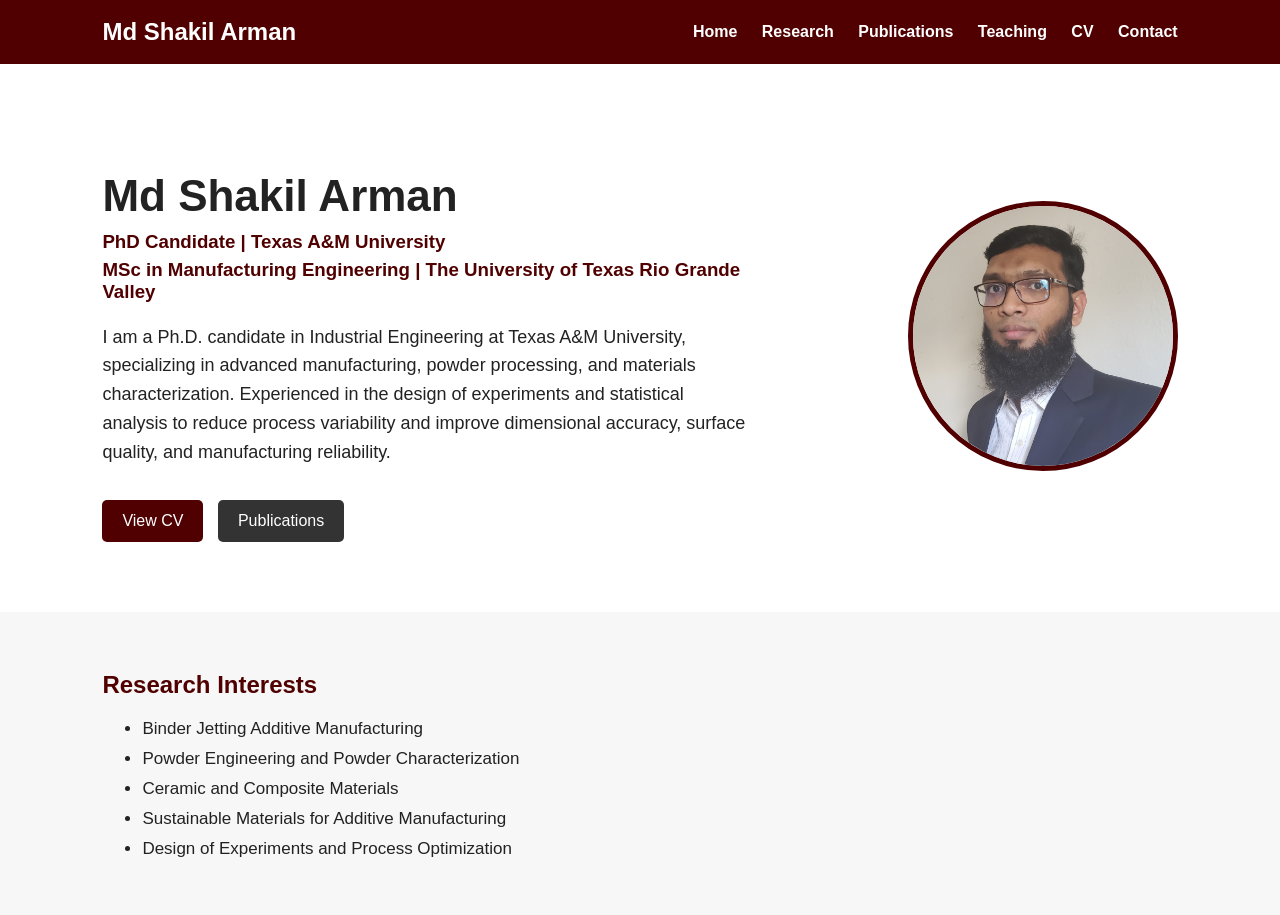
<file: index.html>
<!DOCTYPE html>
<html>
<head>
  <title>Md Shakil Arman</title>
  <link rel="stylesheet" href="style.css">
</head>
<body>

<nav>
  <h2>Md Shakil Arman</h2>
  <div>
    <a href="index.html">Home</a>
    <a href="research.html">Research</a>
    <a href="publications.html">Publications</a>
    <a href="teaching.html">Teaching</a>
    <a href="cv.html">CV</a>
    <a href="contact.html">Contact</a>
  </div>
</nav>

<section class="hero">

  <div class="hero-text">
    <h1>Md Shakil Arman</h1>

    <h3>PhD Candidate | Texas A&amp;M University</h3> 
  <h3>
  MSc in Manufacturing Engineering | The University of Texas Rio Grande Valley</h3>

    <p>
      I am a Ph.D. candidate in Industrial Engineering at Texas A&M University, specializing in advanced manufacturing, 
powder processing, and materials characterization. Experienced in the design of experiments and statistical analysis 
to reduce process variability and improve dimensional accuracy, surface quality, and manufacturing reliability.
    </p>

    <a class="button"
       href="mdshakilarmancv1.pdf"
       target="_blank">
      View CV
    </a>

    <a class="button secondary"
       href="publications.html">
      Publications
    </a>
  </div>

  <div class="hero-photo">
    <img src="profile.jpg" alt="Md Shakil Arman">
  </div>

</section>
    
  
<section class="content">
  <h2>Research Interests</h2>
  <ul>
    <li>Binder Jetting Additive Manufacturing</li>
    <li>Powder Engineering and Powder Characterization</li>
    <li>Ceramic and Composite Materials</li>
    <li>Sustainable Materials for Additive Manufacturing</li>
    <li>Design of Experiments and Process Optimization</li>
  </ul>
</section>

</body>
</html>
</file>
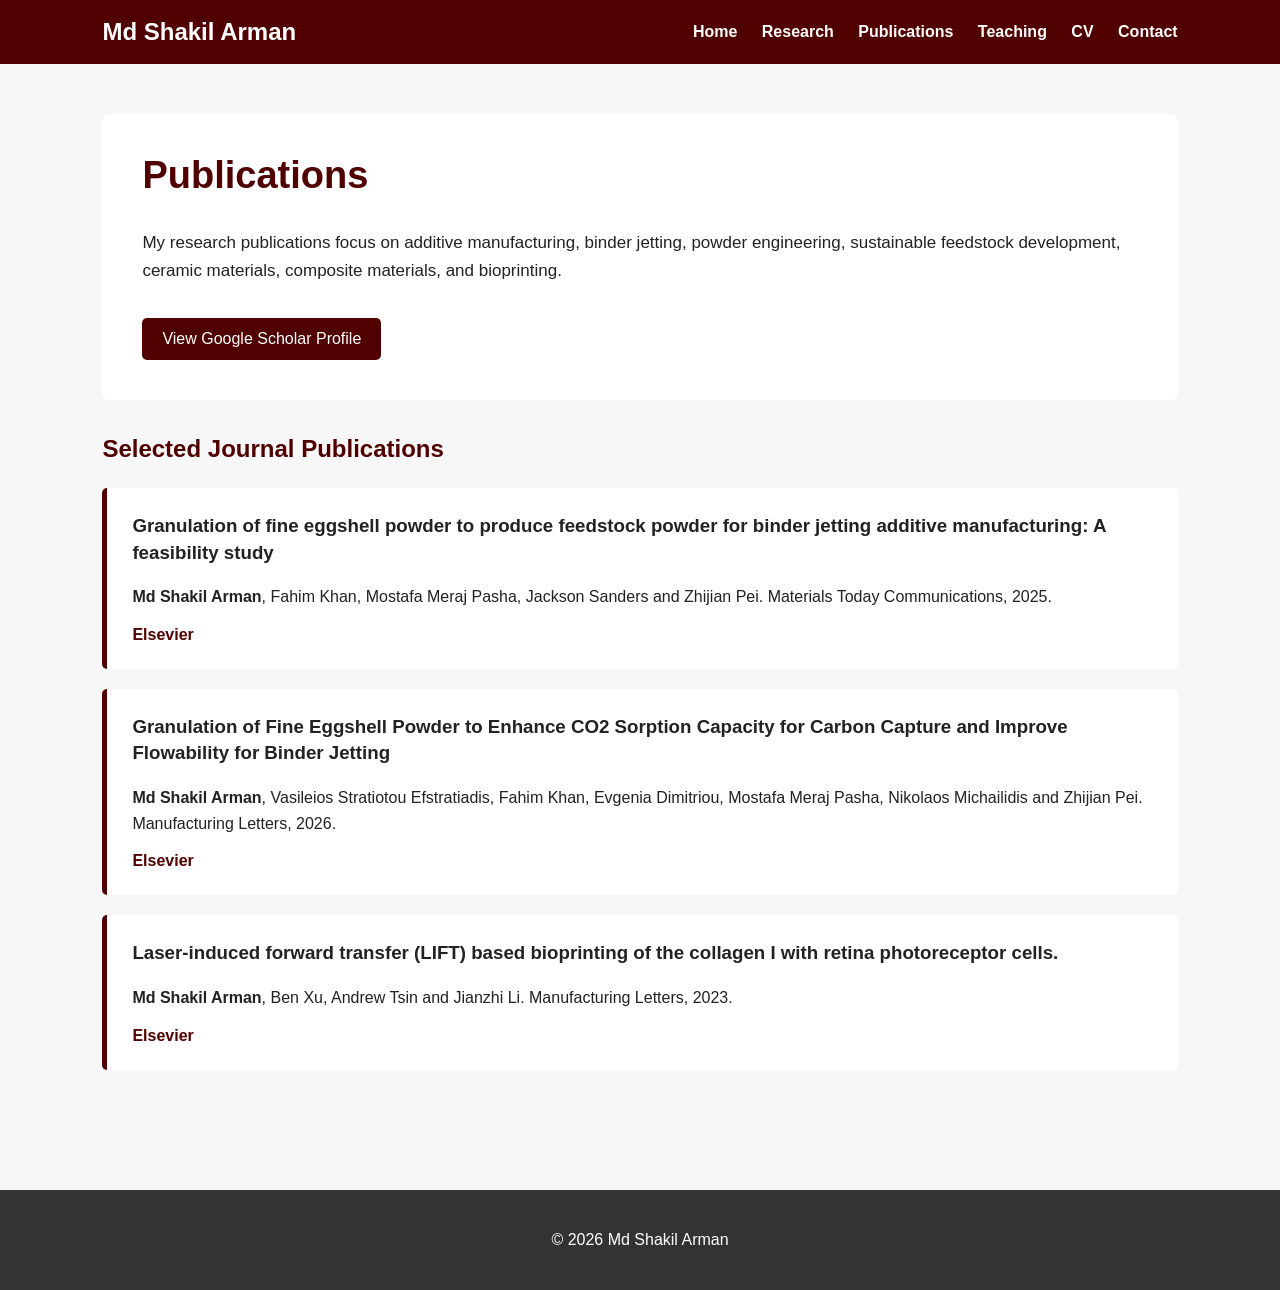
<file: publications.html>
<!DOCTYPE html>
<html lang="en">
<head>
  <meta charset="UTF-8">
  <meta name="viewport" content="width=device-width, initial-scale=1.0">

  <title>Publications | Md Shakil Arman</title>

  <link rel="stylesheet" href="style.css">
</head>

<body>

  <nav>
    <h2>Md Shakil Arman</h2>

    <div>
      <a href="index.html">Home</a>
      <a href="research.html">Research</a>
      <a href="publications.html">Publications</a>
      <a href="teaching.html">Teaching</a>
      <a href="mdshakilarmancv1.pdf" target="_blank">CV</a>
      <a href="contact.html">Contact</a>
    </div>
  </nav>

  <main class="page-container">

    <section class="page-header">
      <h1>Publications</h1>

      <p>
        My research publications focus on additive manufacturing, binder jetting,
        powder engineering, sustainable feedstock development, ceramic materials,
        composite materials, and bioprinting.
      </p>

      <a
        class="button"
        href="https://scholar.google.com/citations?user=bBPzoucAAAAJ&hl=en"
        target="_blank"
        rel="noopener noreferrer">
        View Google Scholar Profile
      </a>
    </section>

    <section class="publication-section">

      <h2>Selected Journal Publications</h2>

      <div class="publication-item">
        <h3>
          Granulation of fine eggshell powder to produce feedstock powder for binder jetting additive manufacturing: A feasibility study
        </h3>

        <p>
          <strong>Md Shakil Arman</strong>, Fahim Khan, Mostafa Meraj Pasha, Jackson Sanders and Zhijian Pei.
          Materials Today Communications, 2025.
        </p>

        <a href="#" target="_blank" rel="noopener noreferrer">
          Elsevier
        </a>
      </div>

      <div class="publication-item">
        <h3>
          Granulation of Fine Eggshell Powder to Enhance CO2 Sorption Capacity for Carbon Capture and Improve Flowability for Binder Jetting
        </h3>

        <p>
          <strong>Md Shakil Arman</strong>, Vasileios Stratiotou Efstratiadis, Fahim Khan, Evgenia Dimitriou, Mostafa Meraj Pasha, Nikolaos Michailidis and Zhijian Pei.
          Manufacturing Letters, 2026.
        </p>

        <a href="#" target="_blank" rel="noopener noreferrer">
          Elsevier
        </a>
      </div>

      <div class="publication-item">
        <h3>
          Laser-induced forward transfer (LIFT) based bioprinting of the collagen I with retina photoreceptor cells.
        </h3>

        <p>
          <strong>Md Shakil Arman</strong>, Ben Xu, Andrew Tsin and Jianzhi Li.
          Manufacturing Letters, 2023.
        </p>

        <a href="#" target="_blank" rel="noopener noreferrer">
          Elsevier
        </a>
      </div>

    </section>

  </main>

  <footer>
    <p>&copy; 2026 Md Shakil Arman</p>
  </footer>

</body>
</html>
</file>
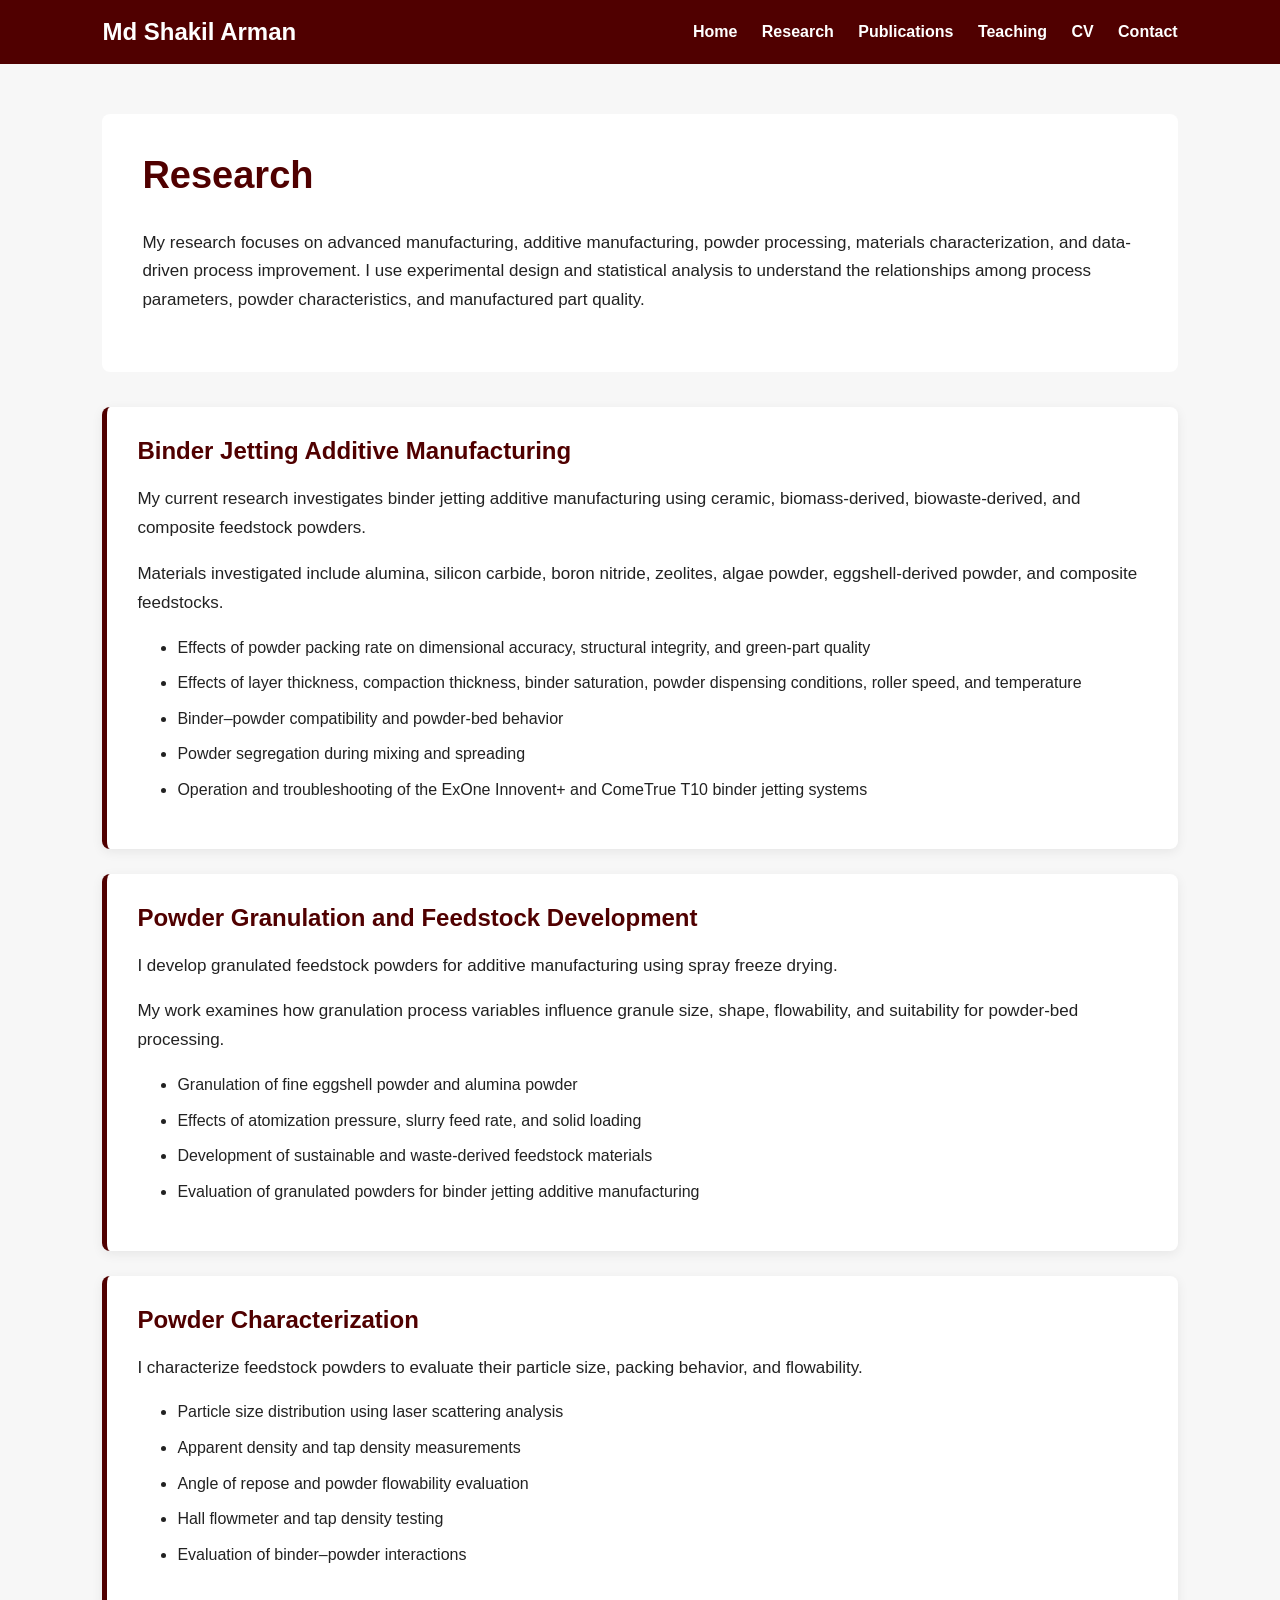
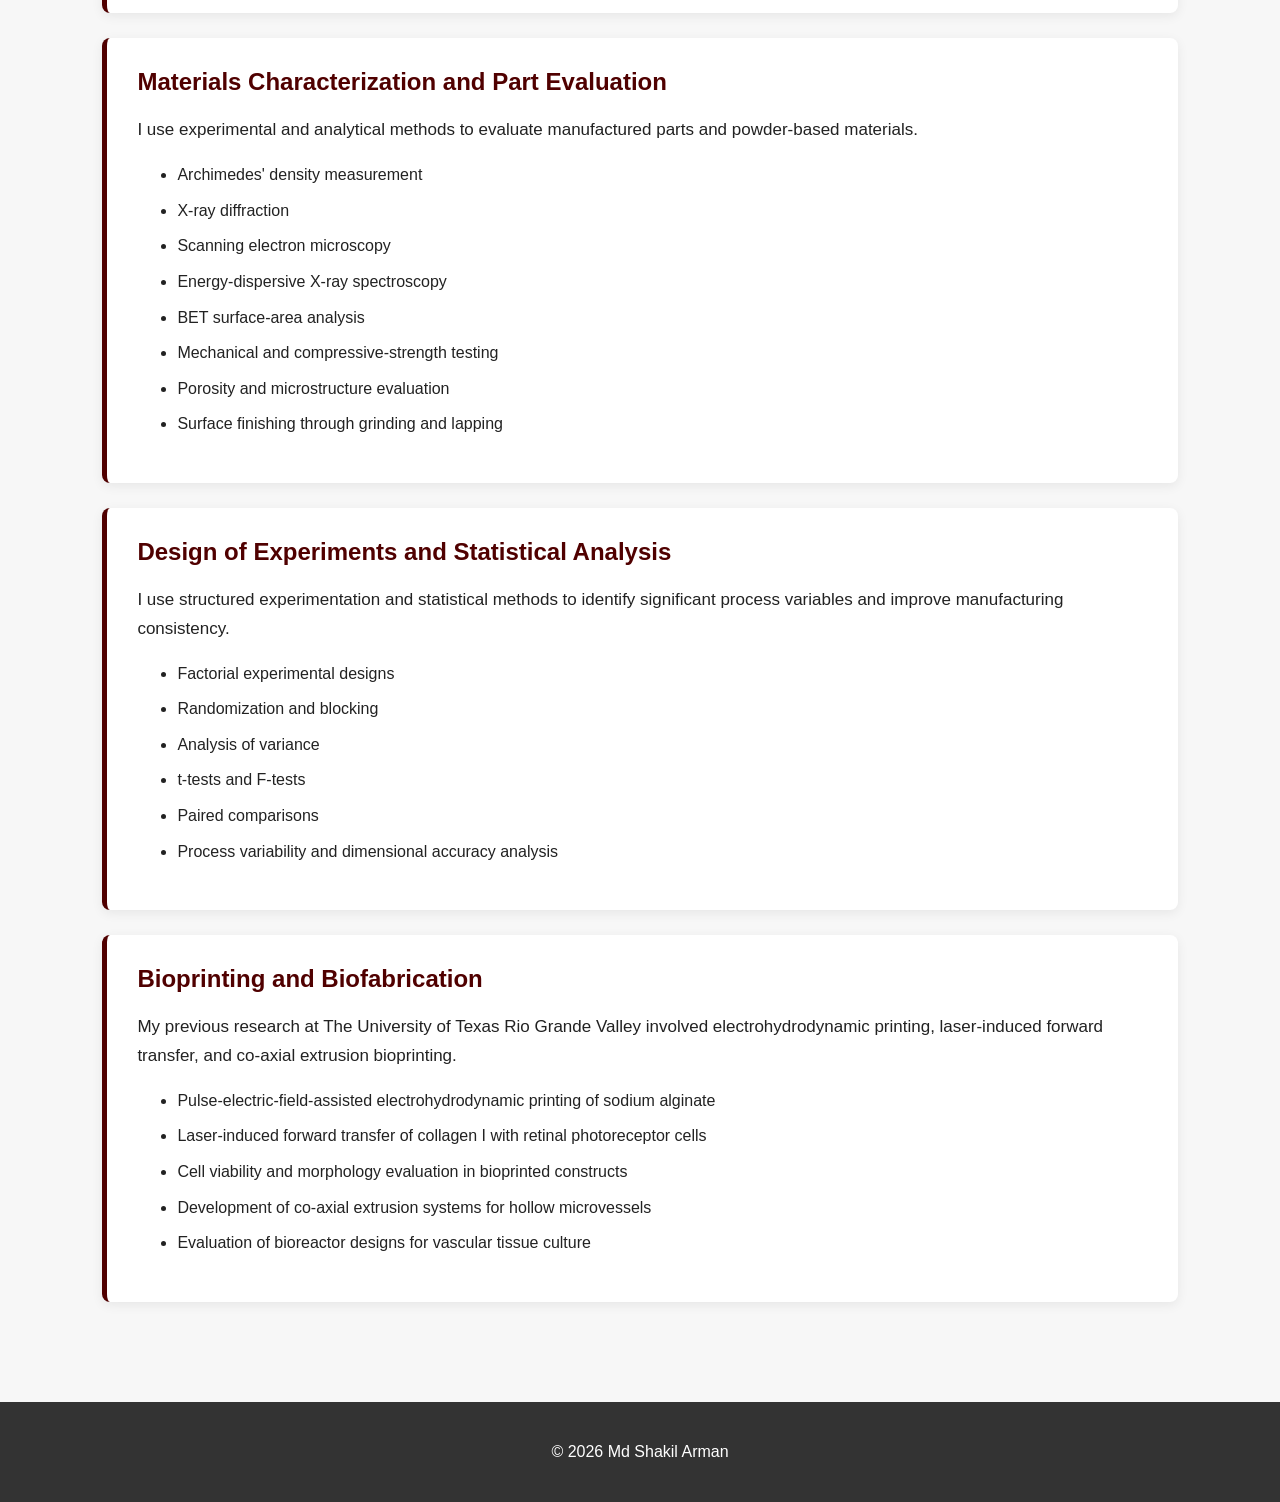
<file: research.html>
<!DOCTYPE html>
<html lang="en">

<head>
  <meta charset="UTF-8">

  <meta name="viewport"
        content="width=device-width, initial-scale=1.0">

  <title>Research | Md Shakil Arman</title>

  <link rel="stylesheet" href="style.css">
</head>

<body>

  <nav>
    <h2>Md Shakil Arman</h2>

    <div>
      <a href="index.html">Home</a>
      <a href="research.html">Research</a>
      <a href="publications.html">Publications</a>
      <a href="teaching.html">Teaching</a>
      <a href="mdshakilarmancv1.pdf"
         target="_blank">
        CV
      </a>
      <a href="contact.html">Contact</a>
    </div>
  </nav>

  <main class="page-container">

    <section class="page-header">

      <h1>Research</h1>

      <p>
        My research focuses on advanced manufacturing, additive
        manufacturing, powder processing, materials characterization,
        and data-driven process improvement. I use experimental design
        and statistical analysis to understand the relationships among
        process parameters, powder characteristics, and manufactured
        part quality.
      </p>

    </section>

    <section class="research-section">

      <div class="research-card">

        <h2>Binder Jetting Additive Manufacturing</h2>

        <p>
          My current research investigates binder jetting additive
          manufacturing using ceramic, biomass-derived, biowaste-derived,
          and composite feedstock powders.
        </p>

        <p>
          Materials investigated include alumina, silicon carbide,
          boron nitride, zeolites, algae powder, eggshell-derived powder,
          and composite feedstocks.
        </p>

        <ul>
          <li>
            Effects of powder packing rate on dimensional accuracy,
            structural integrity, and green-part quality
          </li>

          <li>
            Effects of layer thickness, compaction thickness, binder
            saturation, powder dispensing conditions, roller speed,
            and temperature
          </li>

          <li>
            Binder–powder compatibility and powder-bed behavior
          </li>

          <li>
            Powder segregation during mixing and spreading
          </li>

          <li>
            Operation and troubleshooting of the ExOne Innovent+
            and ComeTrue T10 binder jetting systems
          </li>
        </ul>

      </div>

      <div class="research-card">

        <h2>Powder Granulation and Feedstock Development</h2>

        <p>
          I develop granulated feedstock powders for additive
          manufacturing using spray freeze drying.
        </p>

        <p>
          My work examines how granulation process variables influence
          granule size, shape, flowability, and suitability for powder-bed
          processing.
        </p>

        <ul>
          <li>
            Granulation of fine eggshell powder and alumina powder
          </li>

          <li>
            Effects of atomization pressure, slurry feed rate,
            and solid loading
          </li>

          <li>
            Development of sustainable and waste-derived feedstock
            materials
          </li>

          <li>
            Evaluation of granulated powders for binder jetting
            additive manufacturing
          </li>
        </ul>

      </div>

      <div class="research-card">

        <h2>Powder Characterization</h2>

        <p>
          I characterize feedstock powders to evaluate their particle
          size, packing behavior, and flowability.
        </p>

        <ul>
          <li>
            Particle size distribution using laser scattering analysis
          </li>

          <li>
            Apparent density and tap density measurements
          </li>

          <li>
            Angle of repose and powder flowability evaluation
          </li>

          <li>
            Hall flowmeter and tap density testing
          </li>

          <li>
            Evaluation of binder–powder interactions
          </li>
        </ul>

      </div>

      <div class="research-card">

        <h2>Materials Characterization and Part Evaluation</h2>

        <p>
          I use experimental and analytical methods to evaluate
          manufactured parts and powder-based materials.
        </p>

        <ul>
          <li>Archimedes' density measurement</li>
          <li>X-ray diffraction</li>
          <li>Scanning electron microscopy</li>
          <li>Energy-dispersive X-ray spectroscopy</li>
          <li>BET surface-area analysis</li>
          <li>Mechanical and compressive-strength testing</li>
          <li>Porosity and microstructure evaluation</li>
          <li>Surface finishing through grinding and lapping</li>
        </ul>

      </div>

      <div class="research-card">

        <h2>Design of Experiments and Statistical Analysis</h2>

        <p>
          I use structured experimentation and statistical methods
          to identify significant process variables and improve
          manufacturing consistency.
        </p>

        <ul>
          <li>Factorial experimental designs</li>
          <li>Randomization and blocking</li>
          <li>Analysis of variance</li>
          <li>t-tests and F-tests</li>
          <li>Paired comparisons</li>
          <li>Process variability and dimensional accuracy analysis</li>
        </ul>

      </div>

      <div class="research-card">

        <h2>Bioprinting and Biofabrication</h2>

        <p>
          My previous research at The University of Texas Rio Grande
          Valley involved electrohydrodynamic printing, laser-induced
          forward transfer, and co-axial extrusion bioprinting.
        </p>

        <ul>
          <li>
            Pulse-electric-field-assisted electrohydrodynamic printing
            of sodium alginate
          </li>

          <li>
            Laser-induced forward transfer of collagen I with retinal
            photoreceptor cells
          </li>

          <li>
            Cell viability and morphology evaluation in bioprinted
            constructs
          </li>

          <li>
            Development of co-axial extrusion systems for hollow
            microvessels
          </li>

          <li>
            Evaluation of bioreactor designs for vascular tissue culture
          </li>
        </ul>

      </div>

    </section>

  </main>

  <footer>
    <p>&copy; 2026 Md Shakil Arman</p>
  </footer>

</body>
</html>
</file>
<file: style.css>
body {
  margin: 0;
  font-family: Arial, sans-serif;
  color: #222;
  background: #f7f7f7;
}

nav {
  background: #500000;
  color: white;
  padding: 18px 8%;
  display: flex;
  justify-content: space-between;
  align-items: center;
}

nav h2 {
  margin: 0;
}

nav a {
  color: white;
  text-decoration: none;
  margin-left: 20px;
  font-weight: bold;
}

.hero {
  display: flex;
  justify-content: space-between;
  align-items: center;
  gap: 50px;
  padding: 70px 8%;
  background: white;
}

.hero-text {
  max-width: 650px;
}

.hero-text h1 {
  font-size: 44px;
  margin-bottom: 10px;
}

.hero-text h3 {
  color: #500000;
  margin-top: 0;
}

.hero-text p {
  font-size: 18px;
  line-height: 1.6;
}

.hero-photo img {
  width: 260px;
  height: 260px;
  object-fit: cover;
  border-radius: 50%;
  border: 5px solid #500000;
}

.button {
  display: inline-block;
  background: #500000;
  color: white;
  padding: 12px 20px;
  margin-top: 15px;
  margin-right: 10px;
  text-decoration: none;
  border-radius: 5px;
}

.button.secondary {
  background: #333;
}

.content {
  padding: 40px 8%;
  background: #f7f7f7;
}

.content h2 {
  color: #500000;
}

.content li {
  margin-bottom: 10px;
  font-size: 17px;
}
.page-container {
  max-width: 1100px;
  margin: 0 auto;
  padding: 50px 8%;
}

.page-header {
  background: white;
  padding: 40px;
  border-radius: 8px;
  margin-bottom: 35px;
}

.page-header h1 {
  color: #500000;
  font-size: 38px;
  margin-top: 0;
}

.page-header p {
  font-size: 17px;
  line-height: 1.7;
}

.publication-section h2 {
  color: #500000;
  margin-bottom: 25px;
}

.publication-item {
  background: white;
  padding: 25px;
  margin-bottom: 20px;
  border-left: 5px solid #500000;
  border-radius: 5px;
}

.publication-item h3 {
  margin-top: 0;
  line-height: 1.4;
}

.publication-item p {
  line-height: 1.6;
}

.publication-item a {
  color: #500000;
  font-weight: bold;
  text-decoration: none;
}

.publication-item a:hover {
  text-decoration: underline;
}

footer {
  text-align: center;
  padding: 25px;
  background: #333;
  color: white;
  margin-top: 50px;
}
.research-section,
.teaching-section,
.contact-section {
  display: grid;
  gap: 25px;
}

.research-card,
.teaching-card,
.contact-card {
  background: white;
  padding: 30px;
  border-radius: 8px;
  border-left: 5px solid #500000;
  box-shadow: 0 3px 12px rgba(0, 0, 0, 0.07);
}

.research-card h2,
.teaching-card h2,
.contact-card h2 {
  color: #500000;
  margin-top: 0;
}

.research-card h3,
.teaching-card h3 {
  margin-bottom: 5px;
}

.research-card p,
.teaching-card p,
.contact-card p {
  font-size: 17px;
  line-height: 1.7;
}

.research-card li,
.teaching-card li {
  margin-bottom: 10px;
  line-height: 1.6;
}

.contact-card a {
  color: #500000;
  font-weight: bold;
  text-decoration: none;
}

.contact-card a:hover {
  text-decoration: underline;
}

@media screen and (max-width: 800px) {

  nav {
    flex-direction: column;
    align-items: flex-start;
  }

  nav div {
    margin-top: 15px;
  }

  nav a {
    display: inline-block;
    margin: 6px 12px 6px 0;
  }

  .hero {
    flex-direction: column;
    text-align: center;
  }

  .hero-photo {
    margin-top: 30px;
  }

  .page-container {
    padding: 30px 5%;
  }

  .page-header,
  .research-card,
  .teaching-card,
  .contact-card {
    padding: 22px;
  }
}
.hero-text h3 {
  color: #500000;
  margin-top: 0;
  margin-bottom: 8px;
}

.hero-text h3 + h3 {
  margin-top: -2px;
  margin-bottom: 20px;
}
</file>
